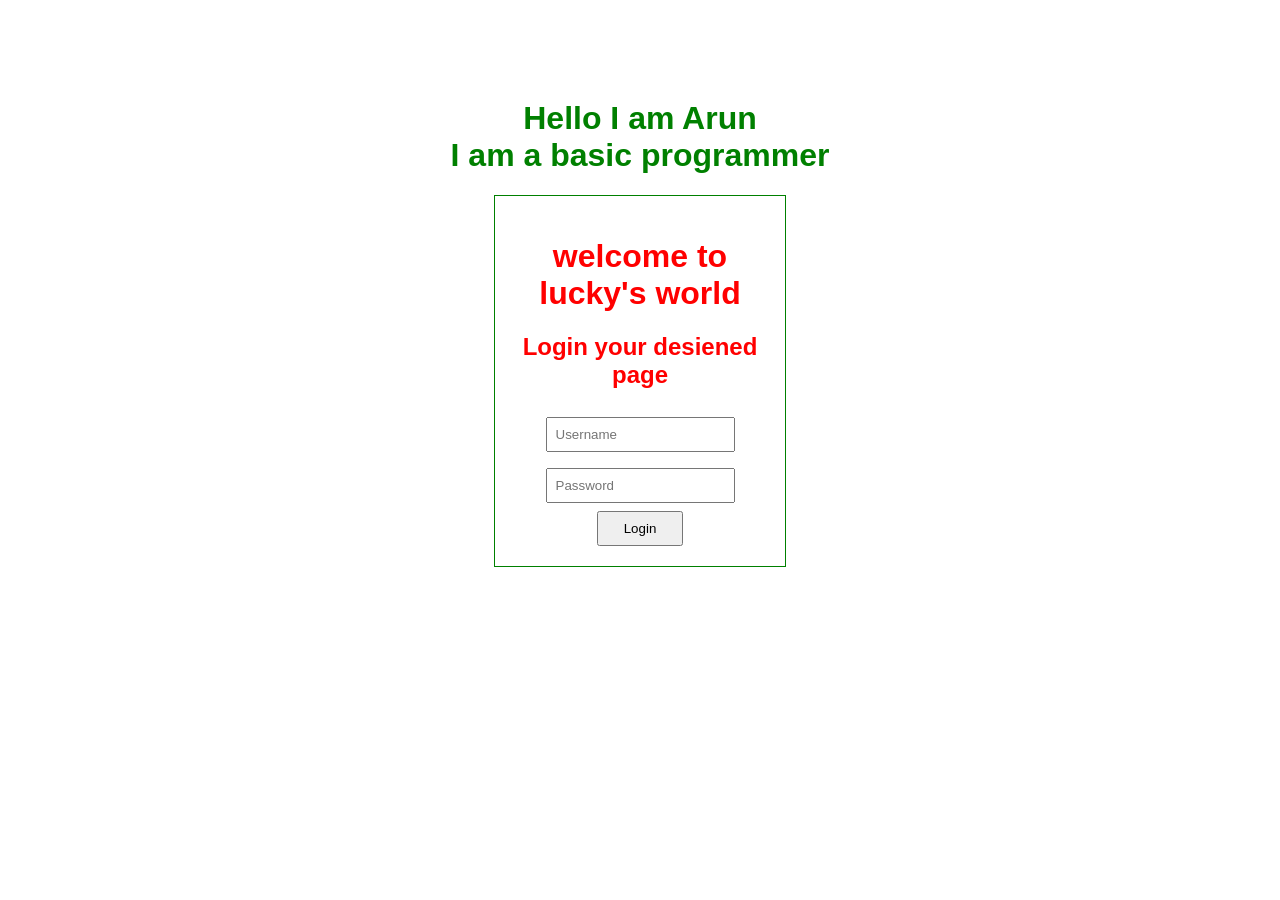
<file: index.html>
<!DOCTYPE html>
<html>
<head>
    <title>Login Page</title>

    <style>
        body {
            font-family: Arial;
            text-align: center;
            margin-top: 100px;
        }

        .login {
            border: 1px solid green;
            padding: 20px;
            width: 250px;
            margin: auto;
        }

        input {
            padding: 8px;
            margin: 8px;
        }

        button {
            padding: 8px 25px;
        }
    </style>
</head>

<body style="
    background-image: url('https://files.catbox.moe/8ylo14.jpg');
    background-size: cover;
    background-repeat: no-repeat;
    background-attachment: fixed;
" text="red">
<h1><span style="color:green">Hello I am Arun <br> I am a basic programmer</span> </h1>
    <div class="login">
        <h1>welcome to lucky's world</h1>
        <h2>Login your desiened page</h2>

        <form>
            <input type="text" placeholder="Username" required>
            <br>

            <input type="password" placeholder="Password" required>
            <br>

            <button type="submit">Login</button>
        </form>

    </div>

</body>
</html>
</file>
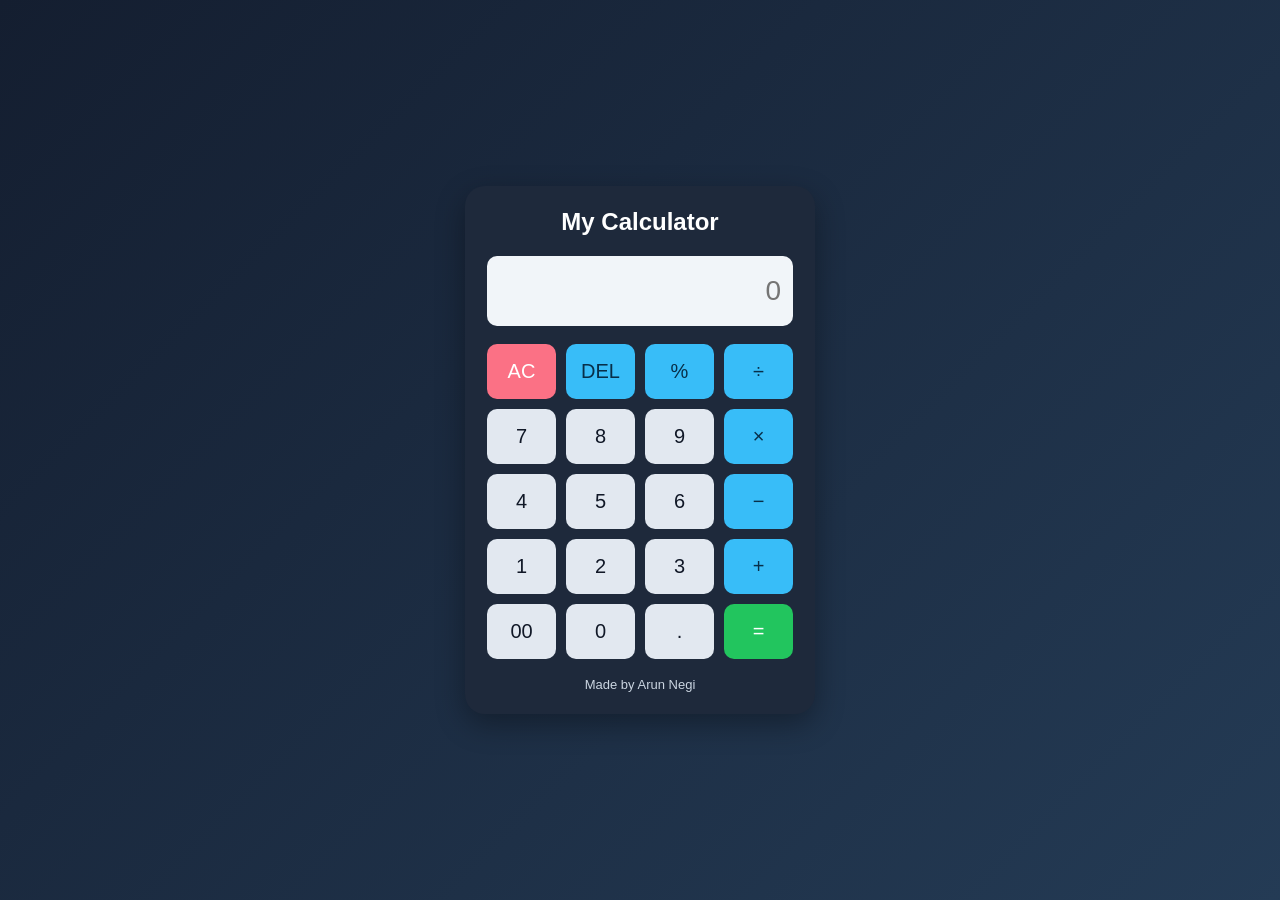
<file: Index.html>
<!DOCTYPE html>
<html lang="en">
<head>
    <meta charset="UTF-8">
    <meta name="viewport" content="width=device-width, initial-scale=1.0">
    <title>My Calculator</title>

    <!-- Link CSS file -->
    <link rel="stylesheet" href="style.css">
</head>
<body>

    <div class="calculator">
        <h2>My Calculator</h2>

        <input type="text" id="display"
               placeholder="0" readonly>

        <div class="buttons">
            <button class="clear" onclick="clearDisplay()">AC</button>
            <button class="operator" onclick="deleteLast()">DEL</button>
            <button class="operator" onclick="addValue('%')">%</button>
            <button class="operator" onclick="addValue('/')">÷</button>

            <button onclick="addValue('7')">7</button>
            <button onclick="addValue('8')">8</button>
            <button onclick="addValue('9')">9</button>
            <button class="operator" onclick="addValue('*')">×</button>

            <button onclick="addValue('4')">4</button>
            <button onclick="addValue('5')">5</button>
            <button onclick="addValue('6')">6</button>
            <button class="operator" onclick="addValue('-')">−</button>

            <button onclick="addValue('1')">1</button>
            <button onclick="addValue('2')">2</button>
            <button onclick="addValue('3')">3</button>
            <button class="operator" onclick="addValue('+')">+</button>

            <button onclick="addValue('00')">00</button>
            <button onclick="addValue('0')">0</button>
            <button onclick="addValue('.')">.</button>
            <button class="equal" onclick="calculate()">=</button>
        </div>

        <p>Made by Arun Negi</p>
    </div>

    <!-- Link JavaScript file -->
    <script src="script.js"></script>
</body>
  </html>
</file>
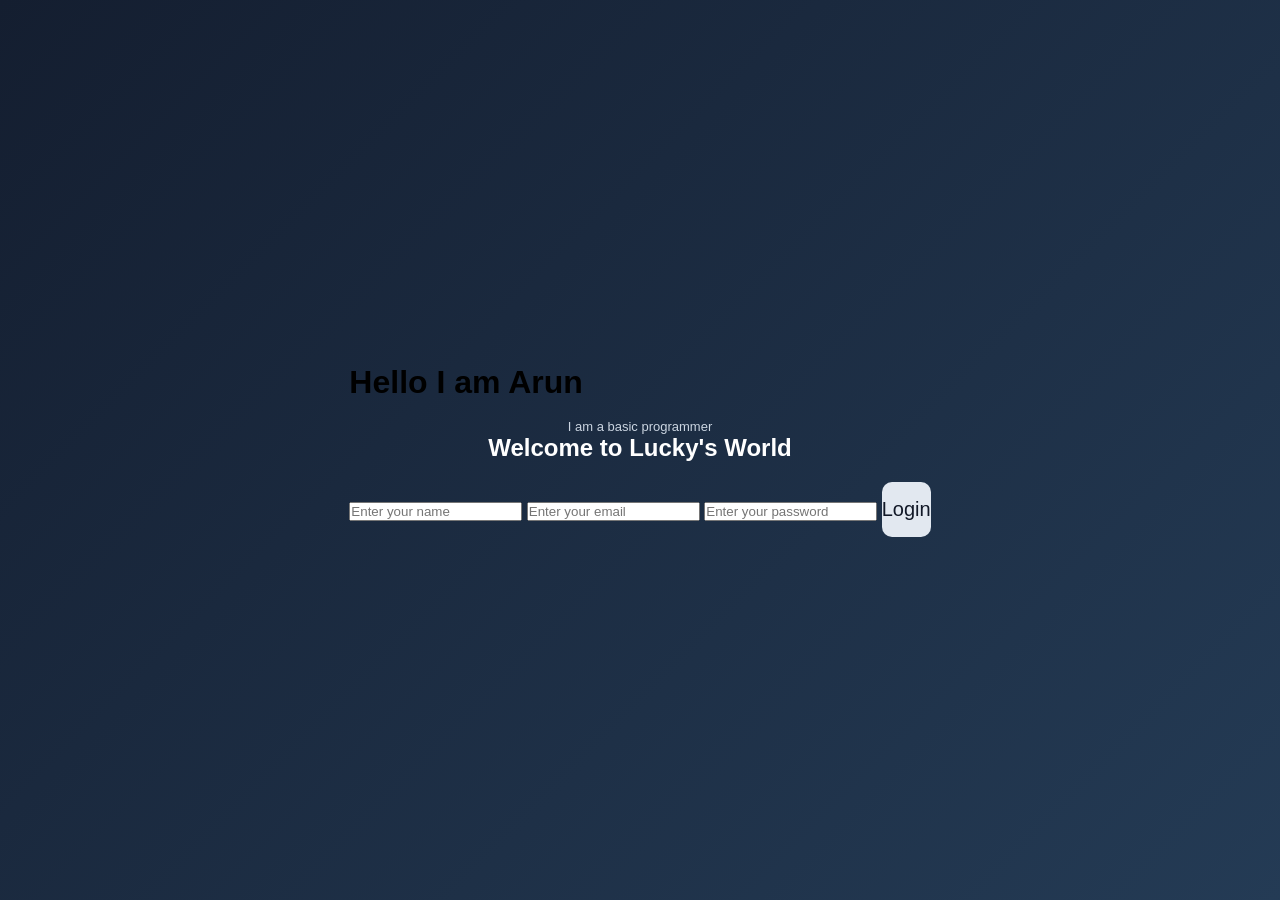
<file: index-1.html>
<!DOCTYPE html>
<html lang="en">
<head>
    <meta charset="UTF-8">
    <meta name="viewport" content="width=device-width, initial-scale=1.0">
    <title>Lucky's World - Login Page</title>
    <link rel="stylesheet" href="style.css">
</head>
<body>

    <div class="login-box">
        <h1>Hello I am Arun</h1>
        <p>I am a basic programmer</p>

        <h2>Welcome to <span>Lucky's World</span></h2>

        <input type="text" placeholder="Enter your name">
        <input type="email" placeholder="Enter your email">
        <input type="password" placeholder="Enter your password">

        <button>Login</button>
    </div>

</body>
</html>
</file>
<file: style.css>
* {
    margin: 0;
    padding: 0;
    box-sizing: border-box;
}

body {
    min-height: 100vh;
    display: flex;
    justify-content: center;
    align-items: center;
    background: linear-gradient(135deg, #141e30, #243b55);
    font-family: Arial, sans-serif;
    padding: 20px;
}

.calculator {
    width: 100%;
    max-width: 350px;
    background: #1e293b;
    padding: 22px;
    border-radius: 20px;
    box-shadow: 0 10px 30px #0005;
}

h2 {
    text-align: center;
    color: white;
    margin-bottom: 20px;
}

#display {
    width: 100%;
    height: 70px;
    margin-bottom: 18px;
    padding: 12px;
    border: none;
    border-radius: 10px;
    background: #f1f5f9;
    color: #111827;
    font-size: 28px;
    text-align: right;
}

.buttons {
    display: grid;
    grid-template-columns: repeat(4, 1fr);
    gap: 10px;
}

button {
    min-width: 0;
    height: 55px;
    border: none;
    border-radius: 10px;
    background: #e2e8f0;
    color: #111827;
    font-size: 20px;
    cursor: pointer;
    transition: 0.2s;
}

button:hover {
    filter: brightness(0.85);
    transform: scale(1.03);
}

.operator {
    background: #38bdf8;
    color: #082f49;
}

.clear {
    background: #fb7185;
    color: white;
}

.equal {
    background: #22c55e;
    color: white;
}

p {
    text-align: center;
    color: #cbd5e1;
    margin-top: 18px;
    font-size: 13px;
}
</file>
